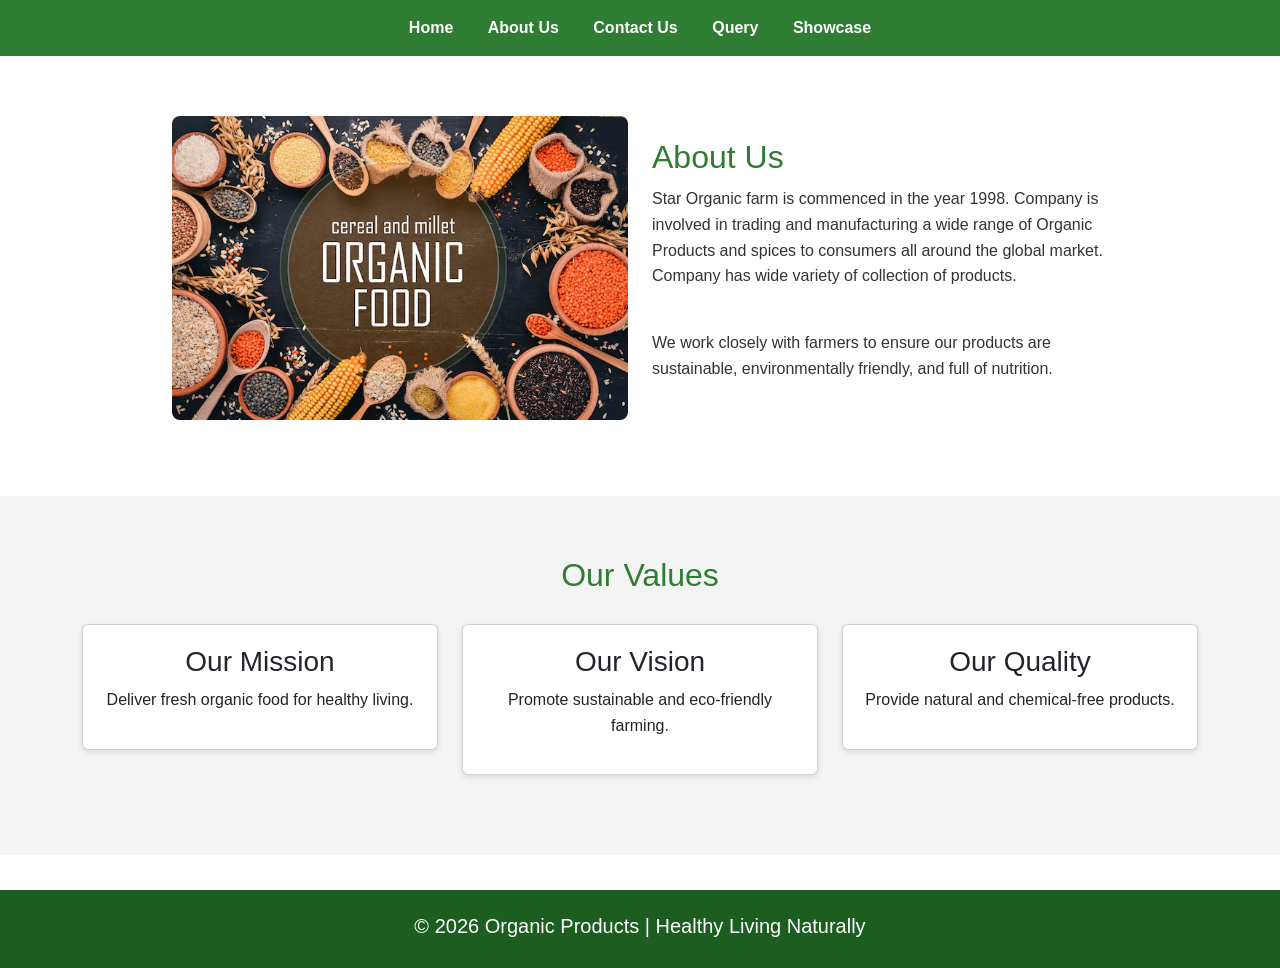
<file: Index.html>
<!DOCTYPE html>
<html lang="en">
<head>
<meta charset="UTF-8">
<meta name="viewport" content="width=device-width, initial-scale=1.0">
<title>Star Organic</title>
<!-- Bootstrap CSS for grid only -->
<link href="https://cdn.jsdelivr.net/npm/bootstrap@5.3.2/dist/css/bootstrap.min.css" rel="stylesheet">
<link rel="stylesheet" href="style.css">
</head>
<body>

  <!-- NAVBAR -->
<nav>
  <ul>
    <li><a href="#">Home</a></li>
    <li><a href="#">About Us</a></li>
    <li><a href="contact.html">Contact Us</a></li>
    <li><a href="#">Query</a></li>
    <li><a href="#">Showcase</a></li>
  </ul>
</nav>

<!-- ABOUT -->
<section class="about">
<div class="container">
  <div class="row align-items-center">
    <div class="col-lg-6 col-md-6 col-sm-12 mb-3">
      <img class="img" src="image/cereal-millet-organic-food-buckwheat-lentils-rice-millet-barley-corn-black-rice-top-view_187166-17487.avif" alt="Organic Farm">
    </div>
    <div class="col-lg-6 col-md-6 col-sm-12 mb-3 about-text">
      <h2>About Us</h2>
      <p>
      Star Organic farm is commenced in the year 1998. Company is involved in trading and manufacturing a wide range of Organic Products and spices to consumers all around the global market. Company has wide variety of collection of products. 
      </p>
      <br>
      <p>
      We work closely with farmers to ensure our products are sustainable,
      environmentally friendly, and full of nutrition.
      </p>
    </div>
  </div>
</div>
</section>

<!-- MISSION -->
<section class="mission">
<div class="container">
<h2>Our Values</h2>
<div class="row">
  <div class="col-lg-4 col-md-6 col-sm-12">
    <div class="card">
      <h3>Our Mission</h3>
      <p>Deliver fresh organic food for healthy living.</p>
    </div>
  </div>
  <div class="col-lg-4 col-md-6 col-sm-12">
    <div class="card">
      <h3>Our Vision</h3>
      <p>Promote sustainable and eco-friendly farming.</p>
    </div>
  </div>
  <div class="col-lg-4 col-md-6 col-sm-12">
    <div class="card">
      <h3>Our Quality</h3>
      <p>Provide natural and chemical-free products.</p>
    </div>
  </div>
</div>
</div>
</section>

<footer>
<p>© 2026 Organic Products | Healthy Living Naturally</p>
</footer>

</body>
</html>
</file>
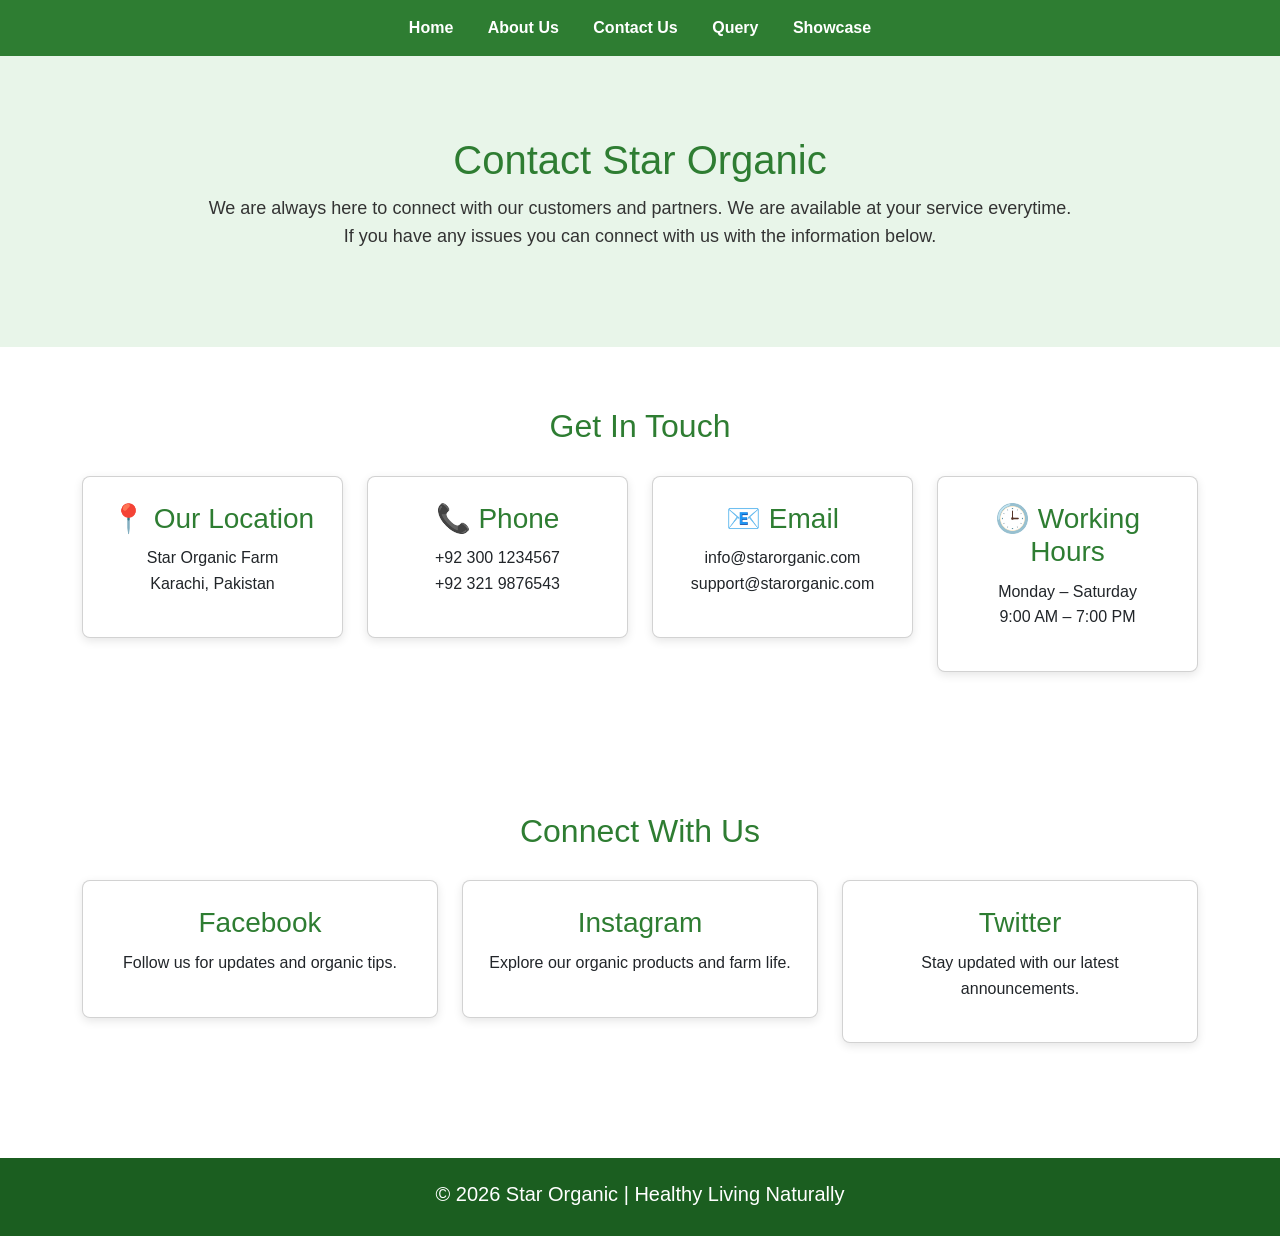
<file: contact.html>
<!DOCTYPE html>
<html lang="en">
<head>
<meta charset="UTF-8">
<meta name="viewport" content="width=device-width, initial-scale=1.0">
<title>Star Organic - Contact</title>
<link href="https://cdn.jsdelivr.net/npm/bootstrap@5.3.2/dist/css/bootstrap.min.css" rel="stylesheet">
<link rel="stylesheet" href="contact.css">
</head>
<body>

<!-- NAVBAR -->
<nav>
  <ul>
    <li><a href="#">Home</a></li>
    <li><a href="Index.html">About Us</a></li>
    <li><a href="#">Contact Us</a></li>
    <li><a href="#">Query</a></li>
    <li><a href="#">Showcase</a></li>
  </ul>
</nav>

<!-- HERO -->
<section class="hero">
    <div class="container">
        <h1>Contact Star Organic</h1>
        <p>We are always here to connect with our customers and partners. We are available at your service everytime.<br> If you have any issues you can connect with us with the information below.</p>
    </div>
</section>

<!-- CONTACT INFO -->
<section class="mission">
    <div class="container">
        <h2>Get In Touch</h2>
        <div class="row text-center">
            <div class="col-sm-6 col-md-3">
                <div class="card">
                    <h3>📍 Our Location</h3>
                    <p>Star Organic Farm<br>Karachi, Pakistan</p>
                </div>
            </div>
            <div class="col-sm-6 col-md-3">
                <div class="card">
                    <h3>📞 Phone</h3>
                    <p>+92 300 1234567<br>+92 321 9876543</p>
                </div>
            </div>
            <div class="col-sm-6 col-md-3">
                <div class="card">
                    <h3>📧 Email</h3>
                    <p>info@starorganic.com<br>support@starorganic.com</p>
                </div>
            </div>
            <div class="col-sm-6 col-md-3">
                <div class="card">
                    <h3>🕒 Working Hours</h3>
                    <p>Monday – Saturday<br>9:00 AM – 7:00 PM</p>
                </div>
            </div>
        </div>
    </div>
</section>

<!-- CONNECT WITH US -->
<section class="mission">
    <div class="container">
        <h2>Connect With Us</h2>
        <div class="row text-center">
            <div class="col-sm-6 col-md-4">
                <div class="card">
                    <h3>Facebook</h3>
                    <p>Follow us for updates and organic tips.</p>
                </div>
            </div>
            <div class="col-sm-6 col-md-4">
                <div class="card">
                    <h3>Instagram</h3>
                    <p>Explore our organic products and farm life.</p>
                </div>
            </div>
            <div class="col-sm-6 col-md-4">
                <div class="card">
                    <h3>Twitter</h3>
                    <p>Stay updated with our latest announcements.</p>
                </div>
            </div>
        </div>
    </div>
</section>

<!-- FOOTER -->
<footer>
    <p>© 2026 Star Organic | Healthy Living Naturally</p>
</footer>

<script src="https://cdn.jsdelivr.net/npm/bootstrap@5.3.2/dist/js/bootstrap.bundle.min.js"></script>
</body>
</html>
</file>
<file: style.css>
*{
margin:0;
padding:0;
box-sizing:border-box;
font-family:Arial, sans-serif;
}

body{
line-height:1.6;
color:#333;
}

nav {
    background: #2e7d32;
    padding: 15px 0;
      text-align: center;
}

/* Center the navbar */
nav ul {
    list-style: none;
    display: inline-block; /* Makes the ul shrink to its contents */
    padding: 0;
    margin: 0 auto; /* Centers it horizontally */
    text-align: center;
}

nav ul li {
    display: inline-block; /* Makes the links horizontal */
    margin: 0 15px;
      text-align: center;
}

nav ul li a {
    color: white;
    text-decoration: none;
    font-weight: bold;
}

nav ul li a:hover {
    color: #15d40bcb;
}


/* HERO */
.hero{
background:#e8f5e9;
text-align:center;
padding:80px 20px;
}

.hero h1{
font-size:40px;
color:#2e7d32;
margin-bottom:10px;
}

.hero p{
font-size:18px;
}

/* ABOUT */
.about{
max-width:1000px;
margin:auto;
padding:60px 20px;
}

.about img{
width:100%;
border-radius:8px;
}

.about-text h2{
color:#2e7d32;
margin-bottom:10px;
}

/* MISSION SECTION */
.mission{
background:#f4f4f4;
padding:60px 20px;
text-align:center;
}

.mission h2{
color:#2e7d32;
margin-bottom:30px;
}

/* CARDS */
.card{
background:white;
padding:20px;
width:100%;
border-radius:6px;
box-shadow:0 2px 6px rgba(0,0,0,0.1);
margin-bottom:20px;
}

/* FOOTER */
footer{
    background:#1b5e20;
    color:white;
    text-align: center;
    padding:20px;
    margin-top:35px;
    font-size:20px;
    padding-bottom: 10px;
}
</file>
<file: contact.css>
/* ORIGINAL CSS */
*{
    margin:0;
    padding:0;
    box-sizing:border-box;
    font-family:Arial, sans-serif;
}

body{
    line-height:1.6;
    color:#333;
}

nav {
    background: #2e7d32;
    padding: 15px 0;
      text-align: center;
}

/* Center the navbar */
nav ul {
    list-style: none;
    display: inline-block; /* Makes the ul shrink to its contents */
    padding: 0;
    margin: 0 auto; /* Centers it horizontally */
    text-align: center;
}

nav ul li {
    display: inline-block; /* Makes the links horizontal */
    margin: 0 15px;
      text-align: center;
}

nav ul li a {
    color: white;
    text-decoration: none;
    font-weight: bold;
}

nav ul li a:hover {
    color: #15d40bcb;
}

/* HERO */
.hero{
    background:#e8f5e9;
    text-align:center;
    padding:80px 20px;
}

.hero h1{
    font-size:40px;
    color:#2e7d32;
    margin-bottom:10px;
}

.hero p{
    font-size:18px;
}

/* CONTACT INFO / MISSION SECTION */
.mission{
    padding:60px 20px;
    text-align:center;
}

.mission h2{
    color:#2e7d32;
    margin-bottom:30px;
}

/* CARDS */
.card{
    background:white;
    padding:25px;
    border-radius:8px;
    box-shadow:0 3px 10px rgba(0,0,0,0.1);
    transition:0.3s;
    margin-bottom:20px;
}

.card:hover{
    transform:translateY(-5px);
}

.card h3{
    color:#2e7d32;
    margin-bottom:10px;
}


/* FOOTER */
footer{
    background:#1b5e20;
    color:white;
    text-align: center;
    padding:20px;
    margin-top:35px;
    font-size:20px;
    padding-bottom: 10px;
}
</file>
